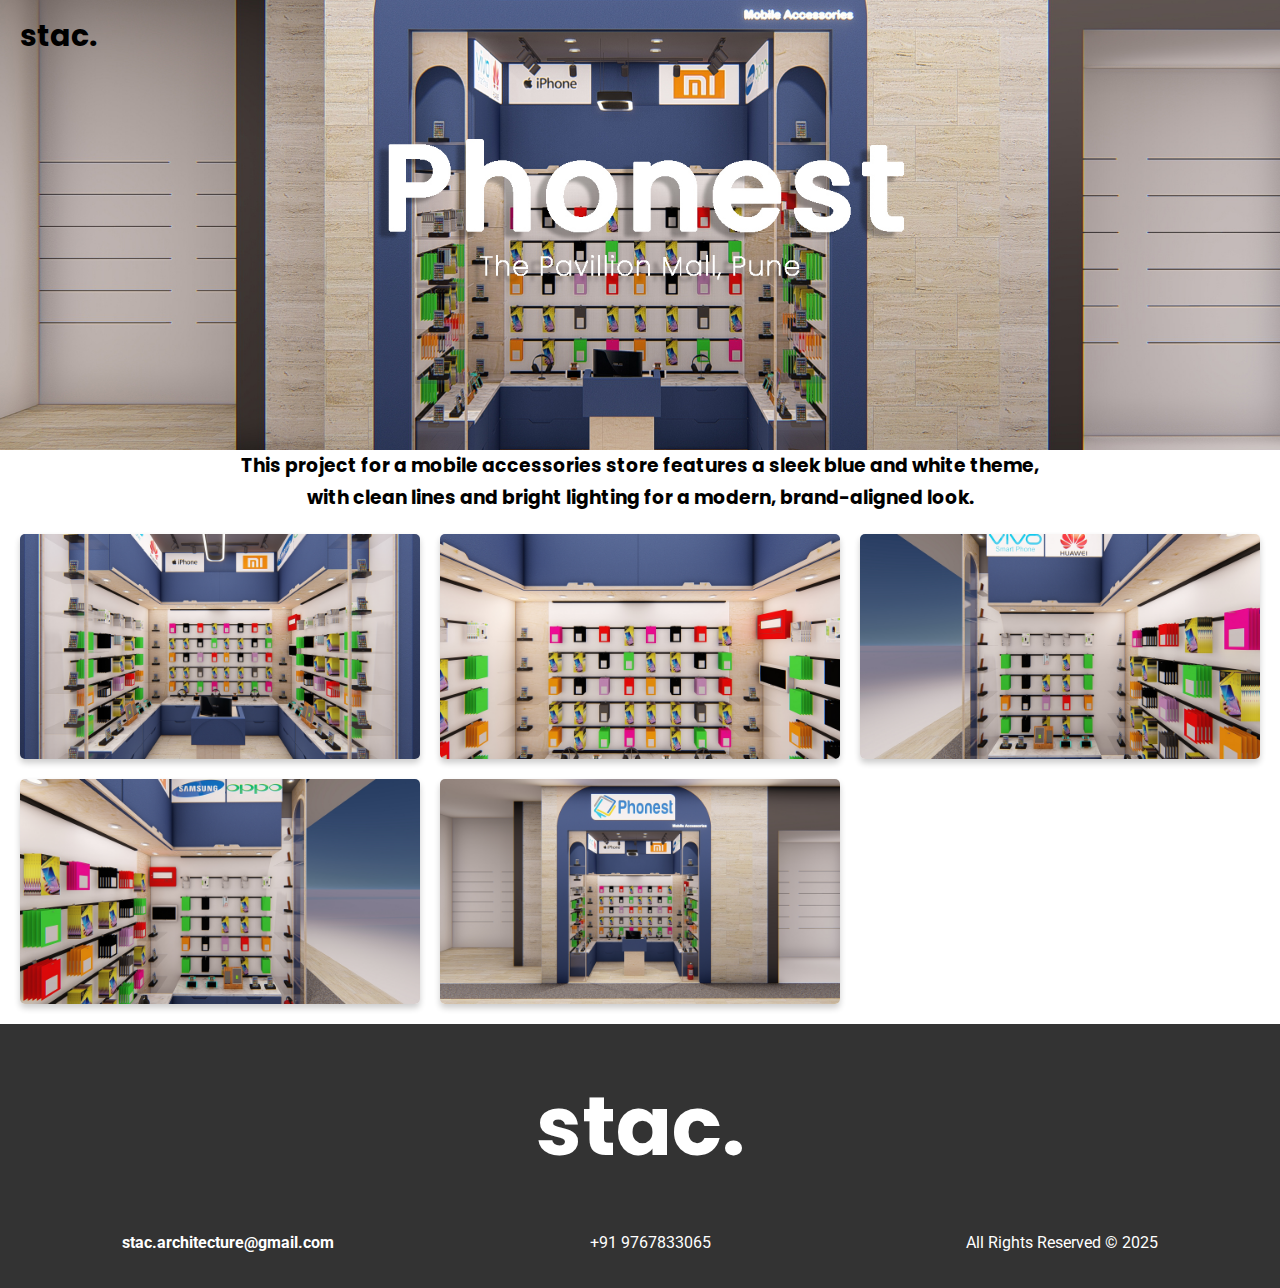
<file: pavi.html>
<!DOCTYPE html>
<html lang="en">

<head>
    <meta charset="UTF-8">
    <meta name="viewport" content="width=device-width, initial-scale=1.0">
    <link rel="stylesheet" href="style/style.css">
    <link rel="stylesheet" href="style/mobile.css">
    <title>Casa De Recurso</title>
    <style>
        @import url('https://fonts.googleapis.com/css2?family=Poppins:wght@400;700&display=swap');

        #casaheader #navbar .logo a {
            font-family: 'Poppins', sans-serif;
            font-size: 24px; /* Adjust as needed */
            color: black; /* Adjust color as needed */
            text-decoration: none; /* Remove underline from the link */
        }
    </style>
</head>

<body>
    <header id="paviheader">
        <nav id="navbar" style="padding-left: 20px ; padding-top: 10px;" >
            <h3 class="logo">
                <a href= "index.html"  style="color: rgb(0, 0, 0); font-family: 'Poppins', sans-serif;font-size: 30px;">stac.</a>
            </h3>
        </nav>

      
        <div class="header-content">
        <!-- <h1  style="color: black; font-family: 'Poppins', sans-serif;">LOCATION – PHOENIX MALL OF THE MILLENIUM, PUNE, MAHARASHTRA</h1>
        <p  style=" font-family: 'Poppins', sans-serif;" >This project for a mobile accessories store features a sleek blue and white theme, with clean lines and bright lighting for a modern, brand-aligned look.</p> -->
    </div>
    </header>
    <div  style="text-align: center; color: black; font-family: 'Poppins', sans-serif; " >
        <header> 
        <h3>This project for a mobile accessories store features a sleek blue and white theme, <br> with clean lines and bright lighting for a modern, brand-aligned look.</h3>                
        </header>
    </div>

    <!-- Project Details Section -->
    <section id="project-details">
        <div class="gallery">
            <!-- Images for Casa De Recurso -->
            <img src="photos/pavi/1_1 - Photo_1 - Photo_2 - Photo.jpg" alt="pavi Image 1">
            <img src="photos/pavi/1_1 - Photo_1 - Photo_3 - Photo.jpg" alt="pavi Image 1">
            <img src="photos/pavi/1_1 - Photo_1 - Photo_4 - Photo.jpg" alt="pavi Image 1">
            <img src="photos/pavi/1_1 - Photo_1 - Photo_5 - Photo.jpg" alt="pavi Image 1">
            <img src="photos/pavi/COVER PHOTO.jpg" alt="pavi Image 1">
            <!-- <img src="photos/pavi/1_1 - Photo_1 - Photo_2 - Photo.jpg" alt="pavi Image 1"> -->
            
        </div>
    </section>

    <!-- Footer -->
    <footer id="main-footer">
        <div class="container text-center"><h1  style=" color:white; font-family: 'Poppins', sans-serif;font-size :6.5vmax;" >
            stac.
        </h1>
            <!-- <img src="photos/stac.png" alt="" style="width: 195px;height: 51px;"> -->
            <ul>
                

                <li>
                    <h4>stac.architecture@gmail.com</h4>
                </li>

                <li>
                    +91 9767833065
                </li>
                <li>
                    All Rights Reserved &copy; 2025

                    
                </li>
                
                
            </ul>
        </div>
    </footer>
</body>

</html>
</file>
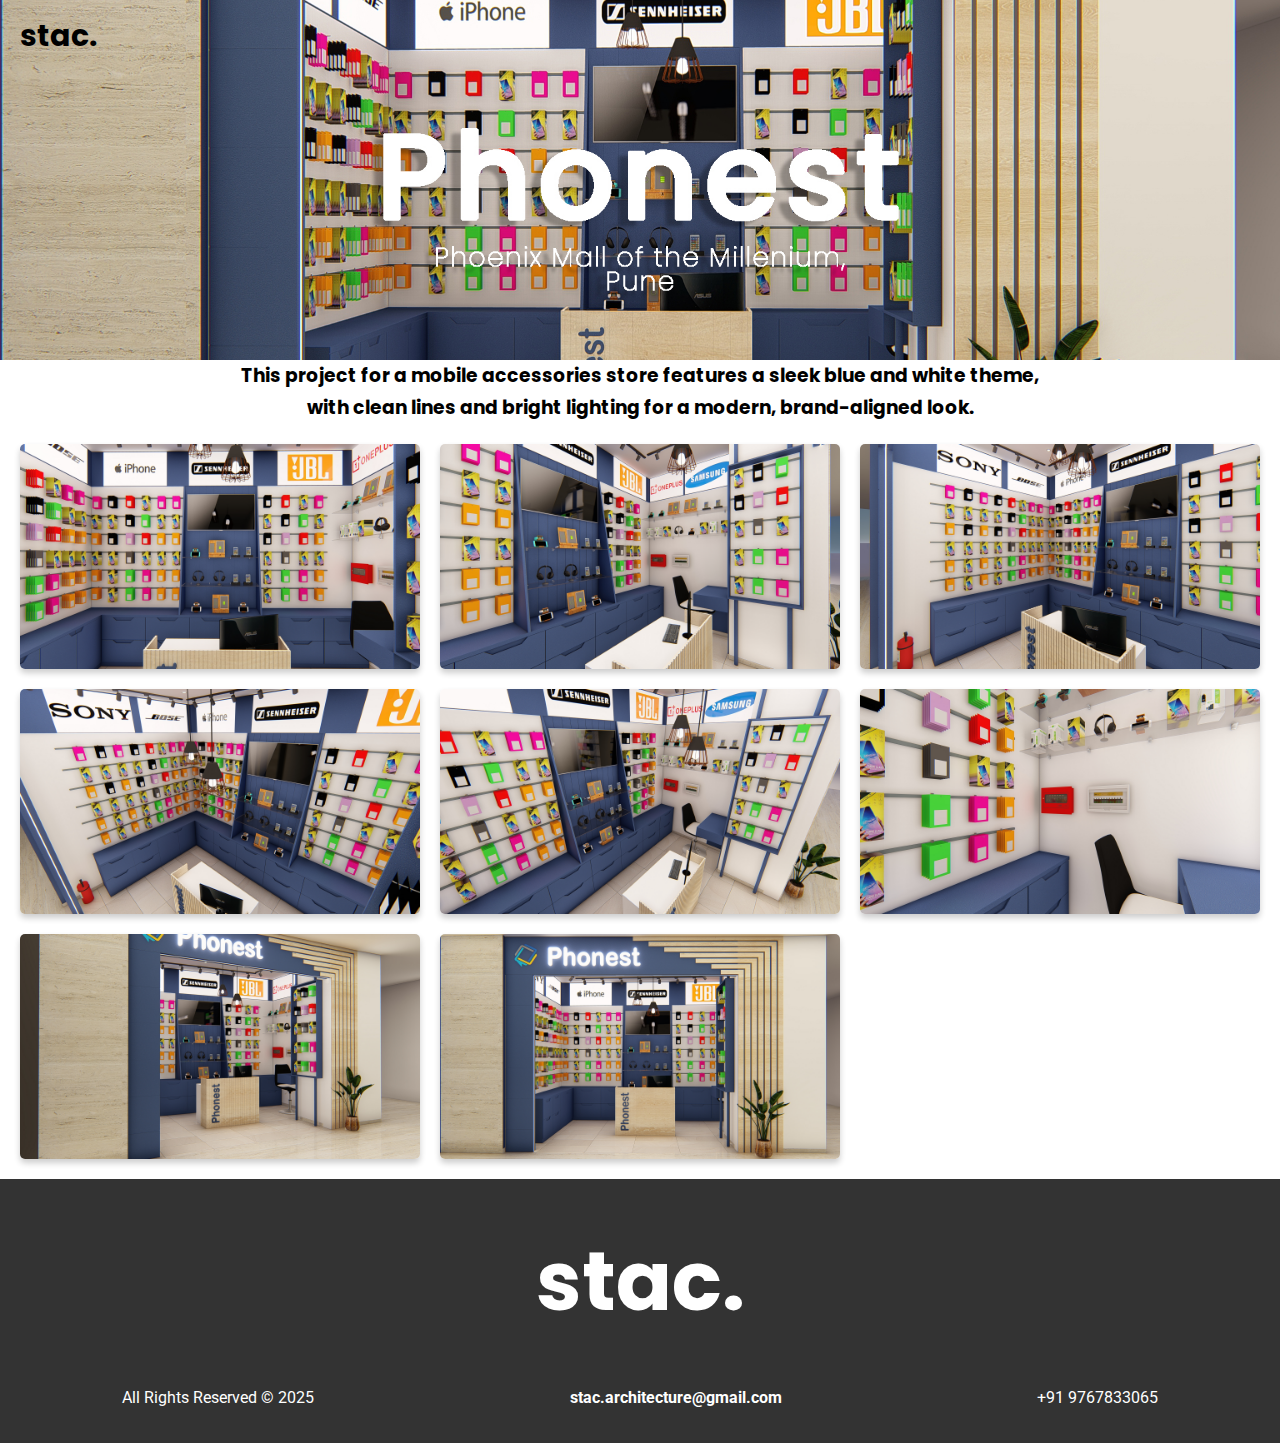
<file: wakad.html>
<!DOCTYPE html>
<html lang="en">

<head>
    <meta charset="UTF-8">
    <meta name="viewport" content="width=device-width, initial-scale=1.0">
    <link rel="stylesheet" href="style/style.css">
    <link rel="stylesheet" href="style/mobile.css">
    <title>Casa De Recurso</title>
    <style>
        @import url('https://fonts.googleapis.com/css2?family=Poppins:wght@400;700&display=swap');

        #casaheader #navbar .logo a {
            font-family: 'Poppins', sans-serif;
            font-size: 24px; /* Adjust as needed */
            color: black; /* Adjust color as needed */
            text-decoration: none; /* Remove underline from the link */
        }
    </style>
</head>

<body>
    <header id="wakadheader">
        <nav id="navbar" style="padding-left: 20px ; padding-top: 10px;" >
            <h3 class="logo">
                <a href= "index.html"  style="color: rgb(0, 0, 0); font-family: 'Poppins', sans-serif;font-size: 30px;">stac.</a>
            </h3>
        </nav>
        <div class="header-content">
            <!-- <h1  style="color: rgb(7, 7, 7); font-family: 'Poppins', sans-serif;font-size :4.5vmax;">PHOENIX MALL OF THE MILLENIUM</h1> -->

            <!-- <h1  style="color: black; font-family: 'Poppins', sans-serif;">LOCATION – PHOENIX MALL OF THE MILLENIUM, PUNE, MAHARASHTRA</h1>
            <p  style=" font-family: 'Poppins', sans-serif;" >This project for a mobile accessories store features a sleek blue and white theme, with clean lines and bright lighting for a modern, brand-aligned look.</p> -->
        </div>
    </header>
    <div  style="text-align: center; color: black; font-family: 'Poppins', sans-serif; " >
        <header> 
        <h3>This project for a mobile accessories store features a sleek blue and white theme, <br> with clean lines and bright lighting for a modern, brand-aligned look.</h3>                
        </header>
    </div>

    <!-- Project Details Section -->
    <section id="project-details">
        <div class="gallery">
            <!-- Images for Casa De Recurso -->
            <img src="photos/wakad/1_2 - Photo.jpg" alt="pvl Image 1">
            <img src="photos/wakad/1_3 - Photo.jpg" alt="pvl Image 1">
            <img src="photos/wakad/1_4 - Photo.jpg" alt="pvl Image 1">
            <img src="photos/wakad/1_5 - Photo.jpg" alt="pvl Image 1">
            <img src="photos/wakad/1_6 - Photo.jpg" alt="pvl Image 1">
            <img src="photos/wakad/1_7 - Photo.jpg" alt="pvl Image 1">
            <img src="photos/wakad/1_8 - Photo.jpg" alt="pvl Image 1">
            <img src="photos/wakad/COVER PHOTO.jpg" alt="pvl Image 1">
            <!-- <img src="photos/wakad/1_2 - Photo.jpg" alt="pvl Image 1"> -->
            
        </div>
    </section>

    <!-- Footer -->
    <footer id="main-footer">
        <div class="container text-center"><h1  style=" color:white; font-family: 'Poppins', sans-serif;font-size :6.5vmax;" >
            stac.
        </h1>
            <!-- <img src="photos/stac.png" alt="" style="width: 195px;height: 51px;"> -->
            <ul>
                <li>
                    All Rights Reserved &copy; 2025

                    
                </li>

                <li>
                    <h4>stac.architecture@gmail.com</h4>
                </li>

                <li>
                    +91 9767833065
                </li>
                
               
                
            </ul>
        </div>
    </footer>
</body>

</html>
</file>
<file: style/style.css>
@import url("https://fonts.googleapis.com/css2?family=Monoton&display=swap");
@import url("https://fonts.googleapis.com/css2?family=Roboto:wght@300&display=swap");
.text-center {
  text-align: center; }

.btn {
  border: none;
  display: inline-block;
  padding: 0.5rem 2rem; }
  .btn-light {
    border: 1px solid #fff;
    color: #fff;
    transition: all 0.4s ease-in; }
    .btn-light:hover {
      border: none;
      background-color: #fff;
      color: #333;
      font-weight: bold; }
  .btn-dark {
    border: 1px solid #333;
    color: #fff;
    background-color: #333;
    transition: all 0.4s ease-in; }
    .btn-dark:hover {
      opacity: 0.8; }

.py-1 {
  padding: 1rem 0; }
.py-2 {
  padding: 2rem 0; }
.py-3 {
  padding: 3rem 0; }
.py-4 {
  padding: 4rem 0; }

.my-1 {
  margin: 1rem 0; }
.my-2 {
  margin: 2rem 0; }
.my-3 {
  margin: 3rem 0; }
.my-4 {
  margin: 4rem 0; }

* {
  margin: 0;
  padding: 0;
  box-sizing: border-box; }

ul {
  list-style: none; }

a {
  text-decoration: none;
  cursor: pointer; }

img {
  width: 100%;
  height: 100%; }

body {
  line-height: 1.7;
  font-family: "Roboto", sans-serif;
  font-size: 1rem; }

.text-primary {
  color: #ffc61a; }

.container {
  margin: auto;
  padding: 0 2rem;
  max-width: 1100px;
  overflow: hidden; }

/* change*/
/* Gallery Section */

/* Ensure the container clips the magnified image */
#project-a .items .item {
  
  overflow: hidden; /*  Important:  Keeps the magnified image within the container */
  position: relative; /* Make the item a positioning context */
}

/* Style for the images */
#project-a .items img {
  transition: transform 0.3s ease-in-out;
  transform-origin: center center; /* Define the center as the origin of the scaling */
}

/* Magnify effect on hover */
#project-a .items img:hover {
  transform: scale(1.4); /* Adjust scale factor to control zoom level */
  opacity: 1 !important; /* Make sure opacity stays at 1 on hover, even if other styles try to change it */
}

#project-a .items img:active {
  transform: scale(1.4); /* Adjust scale factor to control zoom level */
  opacity: 1 !important; /* Make sure opacity stays at 1 on touch, even if other styles try to change it */
}


/* Style for the design name and build year */
#project-a .items .item .text-title {
  font-size: 1.2rem;
  position: absolute; /* Position the text absolutely */
  top: 0; /* Stick the text to the top */
  left: 0; /* Align text to the left */
  width: 100%; /* Occupy full width */
  background-color: rgba(0, 0, 0, 0.7); /* Add a background color for readability */
  color: #fff; /* Set text color to white */
  padding: 5px 10px; /* Add some padding */
  box-sizing: border-box; /* Include padding in width */
  text-align: center; /* Center the text */
}

/* Adjust the positioning of the build year */
#project-a .items .item .text-title:nth-child(2) { /* Targeting the second text-title element */
  top: auto;
  bottom: 0;
}

.gallery {
  display: grid;
  grid-template-columns: repeat(3, 1fr); /* Three columns */
  gap: 20px; /* Space between images */
  padding: 20px; /* Add padding around the gallery */
}

.gallery img {
  width: 100%; /* Make images take full width of their container */
  height: auto; /* Maintain aspect ratio */
  border-radius: 5px; /* Optional: Add rounded corners to images */
  box-shadow: 0px 4px 6px rgba(0, 0, 0, 0.2); /* Optional: Add shadow for better visuals */
}

/* Responsive Design for Smaller Screens */
@media (max-width: 800px) {
  .gallery {
      grid-template-columns: repeat(2, 1fr); /* Two columns on smaller screens */
  }
}

@media (max-width: 500px) {
  .gallery {
      grid-template-columns: repeat(1, 1fr); /* One column on very small screens */
  }
}

.btn {
  display: inline-block;
  padding: 5px 12px; /* Smaller padding for a smaller button */
  margin-top: 10px; /* Space above the button */
  background-color: white; /* Default background color */
  color: black; /* Text color */
  text-decoration: none; /* Remove underline */
  border: 2px solid black; /* Border color */
  border-radius: 5px; /* Rounded corners */
  transition: background-color 0.3s ease, color 0.3s ease; /* Smooth transition for background and text color */
}

.btn:hover {
  background-color: black; /* Background color on hover */
  color: white; /* Text color on hover */
}

.btn:active {
  background-color: white; /* Keep background color white when clicked */
  color: black; /* Keep text color black when clicked */
  border: 2px solid black; /* Keep border color black when clicked */
}



.background-container {
  position: relative;
  overflow: hidden;
  opacity: 1;
  height: auto; /* Adjust height as needed */
}

.background-container::before {
  content: '';
  position: absolute;
  top: 0;
  left: 0;
  width: 100%;
  height: 100%;
  background-image: url('photos/cover.jpg'); /* Initial background image */
  background-size: cover;
  background-position: center;
  opacity: 0.3; /* Adjust opacity as needed */
  transition: background-image 2s ease-in-out;
  filter: blur(5px); 
}

@keyframes changeBackground {
  0% { background-image: url('photos/cover.jpg'); }
  33% { background-image: url('photos/item-1.jpg'); }
  67% { background-image: url('photos/item-2.jpg'); }
  100% { background-image: url('photos/item-3.jpg'); }
}

.process-container {
  display: flex;
  justify-content: space-around;
  flex-wrap: wrap;
  
}

.image-container {
  position: relative;
  
  width: 100%; /* Take full width of the container */
  height: 250px; /* Specify a height for the container */
  overflow: hidden;
  
}

.image-container img {
  position: absolute;
  top: 0;
  left: 0;
 
  width: 100%;
  height: 100%;
  object-fit: cover;
   /* Cover the container, cropping if necessary */
}


.image-container:hover img {
  text-align: center;
  filter: blur(5px); /* Blur effect on hover */
}

.overlay {
  position:absolute;
  top: 0;
  left: 5%;
  right: 3%;
  bottom: 0;
  display: flex;
  align-items: center;
  /* padding: 1000px; */
  justify-content: center;
  background-color: rgba(0, 0, 0, 0.5); /* Semi-transparent background */
  color: white; /* Text color */
  opacity: 0; /* Initially hidden */
  transition: opacity 0.3s ease; /* Smooth transition for overlay */
  padding: 50px !important; /* Added padding to the overlay */
    box-sizing: border-box !important; /* Include padding in the element's total width and height */
    text-align: center !important; /* Center text inside the overlay */
}
.overlay h3 {
  margin-bottom: 10px !important;
  font-size: 1.2rem !important; /* Adjust font size for better fit */
}

.overlay a.btn {
  margin-top: auto !important; /* Push the button to the bottom */
}

.image-container:hover .overlay {
  opacity: 1; /* Show overlay on hover */
}


#showcase {
  background: url("../photos/cover.jpg") no-repeat center center/cover;
  height: 100vh; }
  #showcase #navbar {
    display: flex;
    flex-direction: row;
    align-items: center;
    justify-content: space-between;
    padding-top: 1rem;
    width: 100%; }
    #showcase #navbar .logo {
      font-family: "Monoton", cursive;
      color: #fff;
      font-size: 2rem; }
    #showcase #navbar ul {
      display: flex; }
    #showcase #navbar li {
      padding-left: 1.5rem; }
    #showcase #navbar a {
      color: #333;
      font-weight: bold; }
      #showcase #navbar a:hover {
        color: #fff; }
  #showcase .show-content {
    text-align: center;
    padding-top: 11rem; }
    #showcase .show-content h3 {
      font-size: 2rem;
      color: #fff;
      margin: 1.5rem 0; }



          #paviheader {
            background: url("../photos/4.jpg") no-repeat center center/cover;
            height: 50vh; }
            #showcase #navbar {
              display: flex;
              flex-direction: row;
              align-items: center;
              justify-content: space-between;
              padding-top: 1rem;
              width: 100%; }
              #showcase #navbar .logo {
                font-family: "Monoton", cursive;
                color: #fff;
                font-size: 4rem; }
              #showcase #navbar ul {
                display: flex; }
              #showcase #navbar li {
                padding-left: 1.5rem; }
              #showcase #navbar a {
                color: #333;
                font-weight: bold; }
                #showcase #navbar a:hover {
                  color: #fff; }
            #showcase .show-content {
              text-align: center;
              padding-top: 11rem; }
              #showcase .show-content h3 {
                font-size: 2rem;
                color: #fff;
                margin: 1.5rem 0; }
                #paviheader .header-content {
                  position: absolute;
                  top: 30%;
                  left: 50%;
                  transform: translate(-50%, -50%);
                  color: rgb(255, 255, 255); /* Adjust text color */
                  text-align:center ;
              }
              
              #paviheader .header-content h1 {
                  font-size: 2rem; /* Adjust as needed */
                  /* margin-bottom: 1rem; */
              }
              
              #paviheader .header-content p {
                  font-size: 1.4rem; /* Adjust as needed */
                  /* margin-bottom: 30rem; */
              }


     
      
#tyagiheader {
  background: url("../photos/2.jpg") no-repeat center center/cover;
  height: 30vh; }
  #showcase #navbar {
    display: flex;
    flex-direction: row;
    align-items: center;
    justify-content: space-between;
    padding-top: 1rem;
    width: 100%; }
    #showcase #navbar .logo {
      font-family: "Monoton", cursive;
      color: #fff;
      font-size: 4rem; }
    #showcase #navbar ul {
      display: flex; }
    #showcase #navbar li {
      padding-left: 1.5rem; }
    #showcase #navbar a {
      color: #333;
      font-weight: bold; }
      #showcase #navbar a:hover {
        color: #fff; }
  #showcase .show-content {
    text-align: center;
    padding-top: 11rem; }
    #showcase .show-content h3 {
      font-size: 2rem;
      color: #fff;
      margin: 1.5rem 0; }
      #tyagiheader .header-content {
        position: absolute;
        top: 30%;
        left: 50%;
        transform: translate(-50%, -50%);
        color: rgb(255, 255, 255); /* Adjust text color */
        text-align:center ;
    }
    
    #tyagiheader .header-content h1 {
        font-size: 2rem; /* Adjust as needed */
        /* margin-bottom: 1rem; */
    }
    
    #tyagiheader .header-content p {
        font-size: 1.4rem; /* Adjust as needed */
        /* margin-bottom: 30rem; */
    }



    #ahirheader {
      background: url("../photos/1.jpg") no-repeat center center/cover;
      height: 40vh; }
      #showcase #navbar {
        display: flex;
        flex-direction: row;
        align-items: center;
        justify-content: space-between;
        padding-top: 1rem;
        width: 100%; }
        #showcase #navbar .logo {
          font-family: "Monoton", cursive;
          color: #fff;
          font-size: 4rem; }
        #showcase #navbar ul {
          display: flex; }
        #showcase #navbar li {
          padding-left: 1.5rem; }
        #showcase #navbar a {
          color: #333;
          font-weight: bold; }
          #showcase #navbar a:hover {
            color: #fff; }
      #showcase .show-content {
        text-align: center;
        padding-top: 11rem; }
        #showcase .show-content h3 {
          font-size: 2rem;
          color: #fff;
          margin: 1.5rem 0; }
          #ahirheader .header-content {
            position: absolute;
            top: 30%;
            left: 50%;
            transform: translate(-50%, -50%);
            color: rgb(255, 255, 255); /* Adjust text color */
            text-align:center ;
        }
        
        #ahirheader .header-content h1 {
            font-size: 2rem; /* Adjust as needed */
            /* margin-bottom: 1rem; */
        }
        
        #ahirheader .header-content p {
            font-size: 1.4rem; /* Adjust as needed */
            /* margin-bottom: 30rem; */
        }
        






            #wakadheader {
              background: url("../photos/3.jpg") no-repeat center center/cover;
              height: 40vh; }
              #showcase #navbar {
                display: flex;
                flex-direction: row;
                align-items: center;
                justify-content: space-between;
                padding-top: 1rem;
                width: 100%; }
                #showcase #navbar .logo {
                  font-family: "Monoton", cursive;
                  color: #fff;
                  font-size: 4rem; }
                #showcase #navbar ul {
                  display: flex; }
                #showcase #navbar li {
                  padding-left: 1.5rem; }
                #showcase #navbar a {
                  color: #333;
                  font-weight: bold; }
                  #showcase #navbar a:hover {
                    color: #fff; }
              #showcase .show-content {
                text-align: center;
                padding-top: 11rem; }
                #showcase .show-content h3 {
                  font-size: 2rem;
                  color: #fff;
                  margin: 1.5rem 0; }
                  #wakadheader .header-content {
                    position: absolute;
                    top: 30%;
                    left: 50%;
                    transform: translate(-50%, -50%);
                    color: rgb(255, 255, 255); /* Adjust text color */
                    text-align:center ;
                }
                
                #wakadheader .header-content h1 {
                    font-size: 2rem; /* Adjust as needed */
                    /* margin-bottom: 1rem; */
                }
                
                #wakadheader .header-content p {
                    font-size: 1.4rem; /* Adjust as needed */
                    /* margin-bottom: 30rem; */
                }

      #casaheader {
        background: url("../photos/6.jpg") no-repeat center center/cover;
        height: 35vh; }
        #showcase #navbar {
          display: flex;
          flex-direction: row;
          align-items: center;
          justify-content: space-between;
          padding-top: 1rem;
          width: 100%; }
          #showcase #navbar .logo {
            font-family: "Monoton", cursive;
            color: #fff;
            font-size: 4rem; }
          #showcase #navbar ul {
            display: flex; }
          #showcase #navbar li {
            padding-left: 1.5rem; }
          #showcase #navbar a {
            color: #333;
            font-weight: bold; }
            #showcase #navbar a:hover {
              color: #fff; }
        #showcase .show-content {
          text-align: center;
          padding-top: 11rem; }
          #showcase .show-content h3 {
            font-size: 2rem;
            color: #fff;
            margin: 1.5rem 0; }
            #casaheader .header-content {
              position: absolute;
              top: 30%;
              left: 50%;
              transform: translate(-50%, -50%);
              color: rgb(255, 255, 255); /* Adjust text color */
              text-align:center ;
          }
          
          #casaheader .header-content h1 {
              font-size: 2rem; /* Adjust as needed */
              /* margin-bottom: 1rem; */
          }
          
          #casaheader .header-content p {
              font-size: 1.4rem; /* Adjust as needed */
              /* margin-bottom: 30rem; */
          }

          #rheader {
            background: url("../photos/5.jpg") no-repeat center center/cover;
            height: 40vh; }
            #showcase #navbar {
              display: flex;
              flex-direction: row;
              align-items: center;
              justify-content: space-between;
              padding-top: 1rem;
              width: 100%; }
              #showcase #navbar .logo {
                font-family: "Monoton", cursive;
                color: #fff;
                font-size: 4rem; }
              #showcase #navbar ul {
                display: flex; }
              #showcase #navbar li {
                padding-left: 1.5rem; }
              #showcase #navbar a {
                color: #333;
                font-weight: bold; }
                #showcase #navbar a:hover {
                  color: #fff; }
            #showcase .show-content {
              text-align: center;
              padding-top: 11rem; }
              #showcase .show-content h3 {
                font-size: 2rem;
                color: #fff;
                margin: 1.5rem 0; }
                #rheader .header-content {
                  position: absolute;
                  top: 30%;
                  left: 50%;
                  transform: translate(-50%, -50%);
                  color: rgb(255, 255, 255); /* Adjust text color */
                  text-align:center ;
              }
              
              #rheader .header-content h1 {
                  font-size: 2rem; /* Adjust as needed */
                  /* margin-bottom: 1rem; */
              }
              
              #rheader .header-content p {
                  font-size: 1.4rem; /* Adjust as needed */
                  /* margin-bottom: 30rem; */
              }

                       
#home-a {
  /* margin-bottom: 100rem; */
  color: #333; }
  #home-a .process-container {
    display: grid;
    gap: 50px;
    
    grid-template-columns: repeat(3, 1fr); }
    #home-a .process-container div {
      padding: 9rem 2rem 8rem ;
      /* border: 2px solid #333; */
      margin: 1.2rem 1.5rem;
      /* border-radius: 5px; */
      display: flex;
      
      flex-direction: column;
      transition: all 0.3s ease-in; }
      #home-a .process-container div:hover {
        transform: translate(-4px, -4px);
        box-shadow: 1px 1px 8px -1px #333;
        border-radius: 0; }
      #home-a .process-container div hr {
        width: 160px; }
#home-b .features-container {
  display: grid;
  grid-template-columns: repeat(4, 1fr); }
  #home-b .features-container div {
    background: #ddd;
    padding: 5rem; }
    #home-b .features-container div:nth-child(even) {
      background: #f6f6f6; }
#home-c .award-grid {
  display: grid;
  grid-template-columns: repeat(3, 1fr);
  grid-gap: 0.5rem; }
#home-c div {
  padding: 0 2rem 1.5rem 2rem; }
#home-c h1 {
  padding-bottom: 2rem; }
#home-c i {
  color: #ffc61a; }
#home-d {
  color: #333; }
  #home-d .word-content {
    background-color: #ffc61a;
    padding: 5rem 0;
    margin-top: 2rem; }

#project {
  padding: 0 0 3rem 0; }
  #project #navbar {
    display: flex;
    flex-direction: row;
    align-items: center;
    justify-content: space-around;
    background-color: #333;
    width: 100%;
    padding: 0.5rem; }
    #project #navbar h3 {
      font-family: "Monoton", cursive;
      font-size: 2rem;
      color: #fff; }
    #project #navbar ul {
      display: flex; }
    #project #navbar li {
      padding-left: 1.5rem; }
    #project #navbar a {
      color: #fff;
      font-weight: bold; }
      #project #navbar a:hover {
        color: #ffc61a; }
  #project-a .items {
    display: grid;
    grid-template-columns: repeat(3, 1fr);
    padding: 0 0 2rem 0;
    grid-gap: 0.5rem; }
    #project-a .items .text-title {
      font-size: 1.2rem;
      display: none;
      transition: all 0.2s ease-in; }
    #project-a .items img {
      width: 100%;
      height: 100%;
      transition: all 0.2s ease; }
      #project-a .items img:hover {
        opacity: 0.7;
        width: 100%;
        height: 100%; }
    #project-a .items .item:hover .text-title {
      display: block; }

#about {
  padding: 0 0 3rem 0; }
  #about #navbar {
    display: flex;
    flex-direction: row;
    align-items: center;
    justify-content: space-around;
    background-color: #333;
    width: 100%;
    padding: 0.5rem; }
    #about #navbar h3 {
      font-family: "Monoton", cursive;
      font-size: 2rem;
      color: #fff; }
    #about #navbar ul {
      display: flex; }
    #about #navbar li {
      padding-left: 1.5rem; }
    #about #navbar a {
      color: #fff;
      font-weight: bold; }
      #about #navbar a:hover {
        color: #ffc61a; }
  #about-a .about-container {
    display: grid;
    grid-template-columns: repeat(2, 1fr);
    grid-gap: 0; }
    #about-a .about-container div:last-child {
      background-color: #f4f4f4;
      display: flex;
      flex-direction: column;
      align-items: flex-start;
      justify-content: center;
      padding: 0 2rem; }
  #about-c .grid-plan {
    display: grid;
    grid-template-columns: repeat(3, 1fr); }
    #about-c .grid-plan div ul {
      display: flex; }
      #about-c .grid-plan div ul li {
        padding-left: 0.7rem; }
    #about-c .grid-plan img {
      width: 300px;
      height: 200px;
      border-radius: 5px; }

#blog {
  padding: 0 0 3rem 0; }
  #blog #navbar {
    display: flex;
    flex-direction: row;
    align-items: center;
    justify-content: space-around;
    background-color: #333;
    width: 100%;
    padding: 0.5rem; }
    #blog #navbar h3 {
      font-family: "Monoton", cursive;
      font-size: 2rem;
      color: #fff; }
    #blog #navbar ul {
      display: flex; }
    #blog #navbar li {
      padding-left: 1.5rem; }
    #blog #navbar a {
      color: #fff;
      font-weight: bold; }
      #blog #navbar a:hover {
        color: #ffc61a; }
  #blog-a .blog-grid {
    display: grid;
    grid-template-columns: repeat(2, 1fr);
    grid-gap: 0.5rem 0; }
    #blog-a .blog-grid .post-info {
      display: flex;
      flex-direction: column;
      align-items: flex-start;
      justify-content: center;
      padding: 1rem 4rem;
      background-color: #f6f6f6; }
      #blog-a .blog-grid .post-info a {
        margin: 1rem 0; }

#contact {
  padding: 0 0 3rem 0; }
  #contact #navbar {
    display: flex;
    flex-direction: row;
    align-items: center;
    justify-content: space-around;
    background-color: #333;
    width: 100%;
    padding: 0.5rem; }
    #contact #navbar h3 {
      font-family: "Monoton", cursive;
      font-size: 2rem;
      color: #fff; }
    #contact #navbar ul {
      display: flex; }
    #contact #navbar li {
      padding-left: 1.5rem; }
    #contact #navbar a {
      color: #fff;
      font-weight: bold; }
      #contact #navbar a:hover {
        color: #ffc61a; }
  #contact-a .form-group {
    margin: 0.5rem 0; }
  #contact-a a {
    margin-bottom: 1rem; }
  #contact-a .form-group label {
    display: block; }
  #contact-a .form-group input {
    display: block;
    width: 100%;
    padding: 0.3rem;
    border: 1px solid #333;
    border-radius: 5px;
    outline-color: #333; }
  #contact-a .form-group textarea {
    width: 100%;
    height: 150px;
    margin-bottom: 1rem; }

#main-footer {
  background-color: #333;
  padding: 2rem; }
  #main-footer ul {
    display: flex;
    flex-direction: row;
    align-items: center;
    justify-content: space-between;
    margin-top: 2rem;
    color: #fff; }
  #main-footer i {
    padding: 1.2rem 1.2rem;
    border: 1px solid #fff;
    border-radius: 50%;
    cursor: pointer;
    margin-left: 0.7rem;
    transition: all 0.3s ease-in; }
    #main-footer i:hover {
      color: #ffc61a;
      border-color: #ffc61a; }

/*# sourceMappingURL=style.css.map */
</file>
<file: style/mobile.css>
/* General Styles for Mobile */
@media (max-width: 800px) {
  body {
    font-size: 0.9rem;
  }

  .container {
    padding: 0 1rem;
  }

  /* Showcase Section Adjustments */
  #showcase {
    height: auto;
    padding: 2rem 0;
  }

  #showcase #navbar {
    flex-direction: row;
    align-items: center;
    justify-content: space-between;
    padding-top: 1rem;
  }

  #showcase #navbar .logo {
    font-size: 1.5rem;
    margin-bottom: 0;
    order: 1;
  }

  #showcase #navbar ul {
    flex-direction: row;
    align-items: center;
    order: 2;
  }

  #showcase #navbar li {
    padding-left: 0.5rem;
    margin: 0;
  }

  #showcase #navbar a {
    font-size: 0.8rem;
    padding: 0.5rem;
    display: inline;
    text-align: left;
  }

  #showcase .show-content {
    padding-top: 2rem;
  }

  #showcase .show-content h3 {
    font-size: 1.5rem;
  }

  /* Gallery Section */
  .gallery {
    grid-template-columns: repeat(2, 1fr);
    gap: 10px;
    padding: 10px;
  }

  .gallery img {
    box-shadow: 0px 2px 4px rgba(0, 0, 0, 0.2);
  }

  /* chng for hover */
  .featured-project {
    position: relative !important;
    overflow: hidden !important;
}


/* til here  */

  /* Featured Projects Section */
  #home-a .process-container {
    display: flex;
    flex-direction: column;
    align-items: center;
    justify-content: center;
  }

  #home-a .process-container div {
    /* width: 80%; */
    margin: 1rem 0;
    text-align: center;
  }

  /* Adjust Image Container */
  .image-container {
    position: relative;
    width: 100% ;

     /* Ensure full width */
    margin: 0 auto;
    /* padding-bottom: 0 !important; */
     /* Remove aspect ratio */
    overflow: hidden;
    margin-bottom: 1rem;
  }

  .image-container img {
    position: absolute;
    top: 0;
    left: 0;
    width: 100%;
    height: 100%;
    object-fit: cover;
  }

  /* Project Section */
  #project-a .items {
    display: flex;
    flex-direction: column;
    align-items: center;
  }

  #project-a .items .item {
    width: 100% !important; /* Ensure full width */
    display: flex;
    flex-direction: column;
    align-items: center;
    text-align: center;
    margin-bottom: 20px;
  }

  /* About, Blog, Contact Sections */
  #about,
  #blog,
  #contact {
    padding: 0 0 3rem 0;
  }

  /* Footer */
  #main-footer ul {
    flex-direction: column;
    align-items: center;
    justify-content: center;
  }

  #main-footer ul li {
    margin-top: 1rem;
    text-align: center;
  }

  /* Header Content adjustments */
  #paviheader .header-content,
  #tyagiheader .header-content,
  #ahirheader .header-content,
  #wakadheader .header-content,
  #casaheader .header-content {
    top: 20%;
  }

  #paviheader .header-content h1,
  #tyagiheader .header-content h1,
  #ahirheader .header-content h1,
  #wakadheader .header-content h1,
  #casaheader .header-content h1 {
    font-size: 1.5rem;
  }

  #paviheader .header-content p,
  #tyagiheader .header-content p,
  #ahirheader .header-content p,
  #wakadheader .header-content p,
  #casaheader .header-content p {
    font-size: 1rem;
  }

  /* Remove hover effect on mobile */
  #project-a .items img:hover {
    transform: none;
  }

  #project-a .items .item .text-title {
    font-size: 1rem;
    padding: 3px 5px;
  }

  #project-a .items img:hover {
    transform: scale(1.4); /* Adjust scale factor to control zoom level */
    opacity: 1 !important; /* Make sure opacity stays at 1 on hover, even if other styles try to change it */
  }
  
  #project-a .items img:active {
    transform: scale(1.4); /* Adjust scale factor to control zoom level */
    opacity: 1 !important; /* Make sure opacity stays at 1 on touch, even if other styles try to change it */
  }
}

/* Smaller Screens Adjustments */
@media (max-width: 678px) {
  #showcase #navbar .logo {
    font-size: 1.3rem;
  }

  #showcase #navbar a {
    font-size: 0.7rem;
  }

  #showcase .show-content h3 {
    font-size: 1.1rem;
  }

  /* Gallery Section - One column on very small screens */
  .gallery {
    grid-template-columns: repeat(1, 1fr);
    gap: 5px;
    padding: 5px;
  }

  /* Additional adjustments for smaller screens */
  #paviheader .header-content,
  #tyagiheader .header-content,
  #ahirheader .header-content,
  #wakadheader .header-content,
  #casaheader .header-content {
    top: 15%;
  }
}

/* Height Adjustments */
@media (max-height: 678px) {
  #showcase .show-content {
    padding-top: 2rem;
  }
}
</file>
